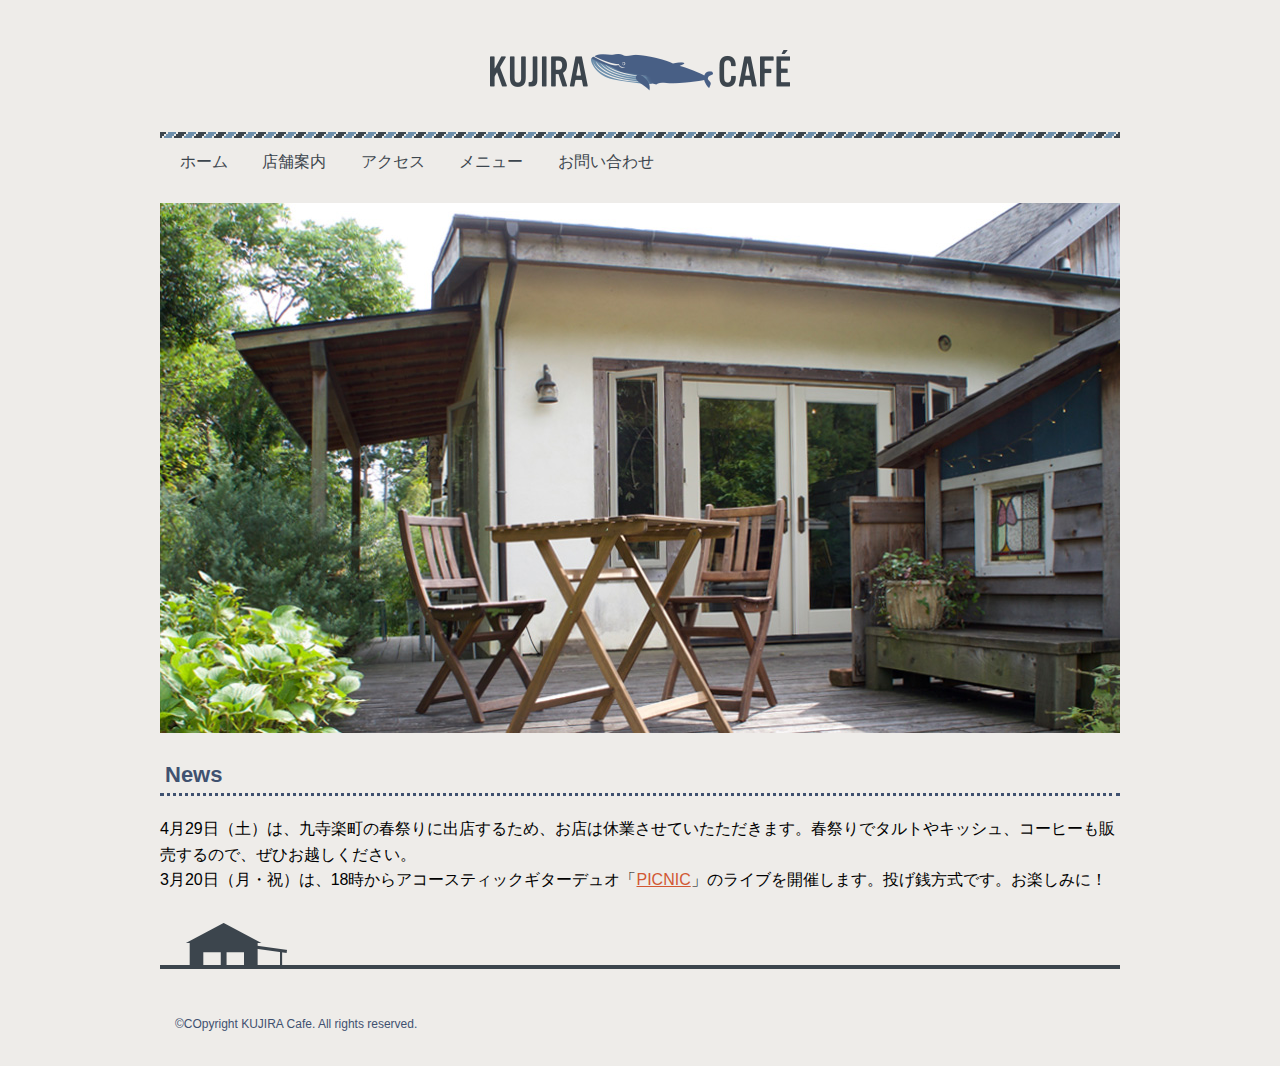
<file: index.html>
<!doctype html>
<html>
<head>
<meta charset="UTF-8">
<meta name="viewport" content="width=device-width, initial-scale=1">
<title>KUJIRA Cafeへようこそ</title>
<link rel="stylesheet" href="css/style.css">
</head>
<body>
<div class="wrapper">
<!--ヘッダー-->
	<header class="header">
		<h1 class="logo"><a href="index.html"><img src="images/logo.png" alt="KUJIRA Cafe"></a></h1>
		<nav class="nav">
			<ul>
				<li><a href="index.html">ホーム</a></li>
				<li><a href="about.html">店舗案内</a></li>
				<li><a href="access.html">アクセス</a></li>
				<li><a href="menu.html">メニュー</a></li>
				<li><a href="contact.html">お問い合わせ</a></li>
			</ul>
		</nav>
	</header>
<!--ヘッダーここまで-->
<!--メイン-->
	<div class="keyvisual">
		<img src="images/keyvisual.jpg" alt="">
	</div>
	<main>
			<h2 id="news">News</h2>
			<p class="news-item">4月29日（土）は、九寺楽町の春祭りに出店するため、お店は休業させていたただきます。春祭りでタルトやキッシュ、コーヒーも販売するので、ぜひお越しください。</p>
			<p class="news-item">3月20日（月・祝）は、18時からアコースティックギターデュオ「<a href="http://www.sbcr.jp" target="_blank">PICNIC</a>」のライブを開催します。投げ銭方式です。お楽しみに！</p>
	</main>
<!--メインここまで-->
<!--フッター-->
	<footer class="footer">
			<p>&copy;COpyright KUJIRA Cafe. All rights reserved.</p>
	</footer>
<!--フッターここまで--> 
</div>
</body>
</html>
</file>
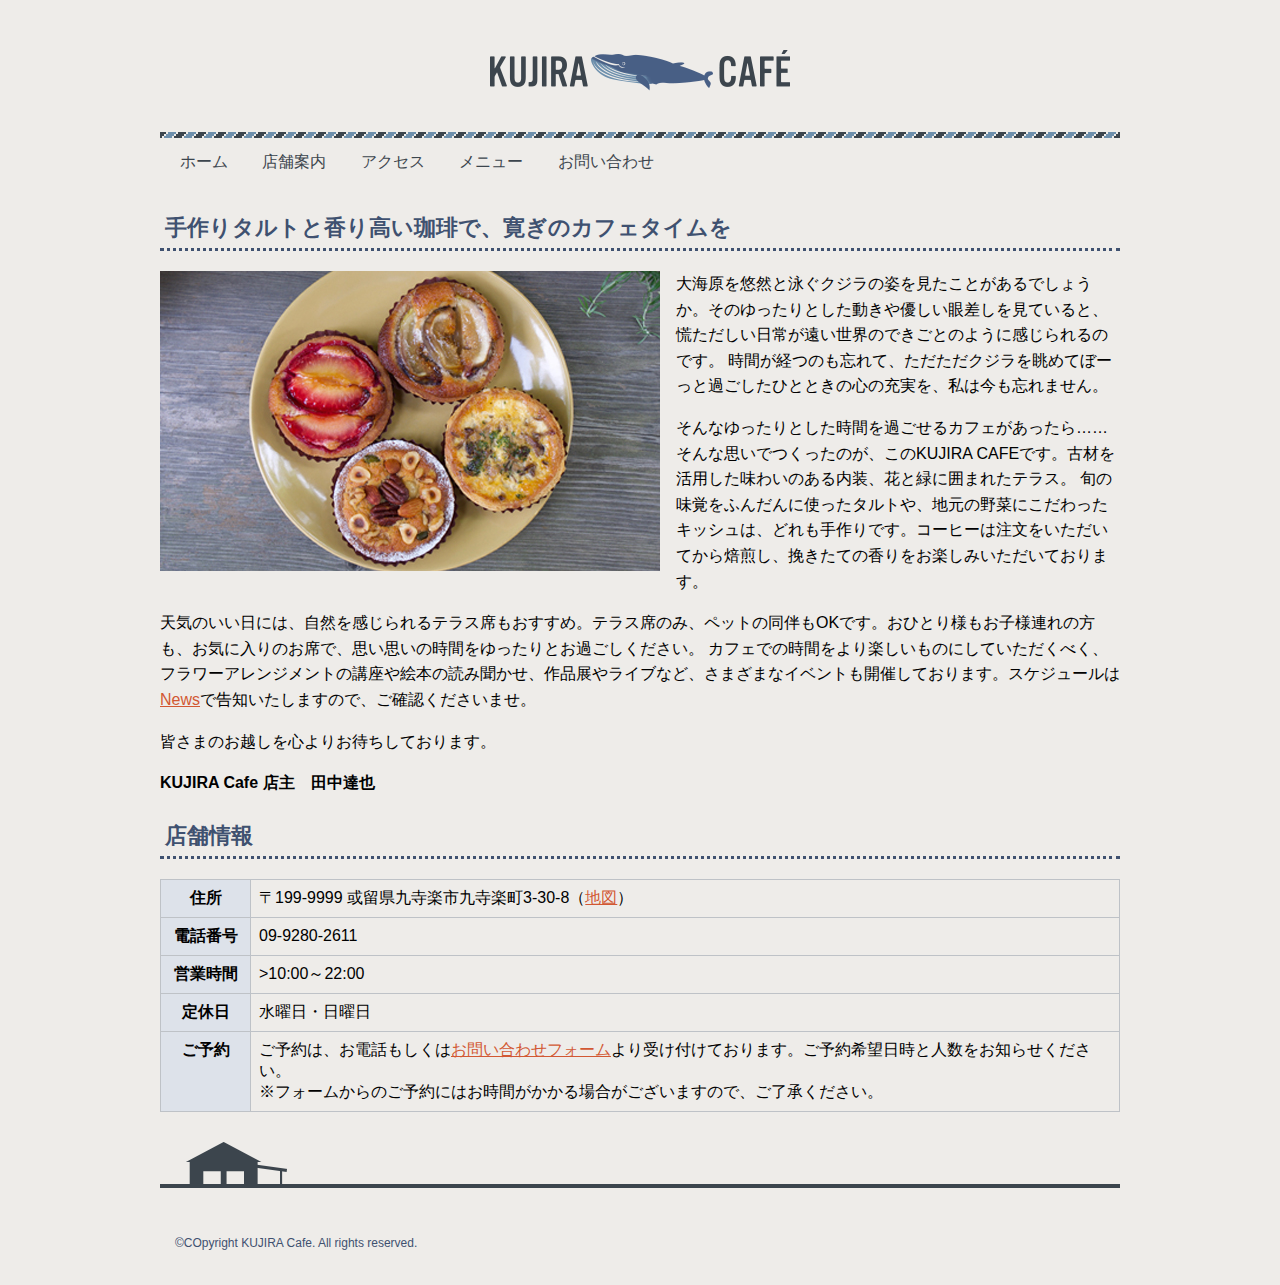
<file: about.html>
<!doctype html>
<html>
<head>
<meta charset="UTF-8">
<meta name="viewport" content="width=device-width, initial-scale=1">
<title>KUJIRA Cafeについて　｜　KUJIRA Cafe</title>
<link rel="stylesheet" href="css/style.css">
</head>
<body>
<div class="wrapper">
	<!-- ヘッダー -->
	<header class="header">
		<h1 class="logo"><a href="index.html"><img src="images/logo.png" alt="KUJIRA Cafe"></a></h1>
		<nav class="nav">
			<ul>
				<li><a href="index.html">ホーム</a></li>
				<li><a href="about.html">店舗案内</a></li>
				<li><a href="access.html">アクセス</a></li>
				<li><a href="menu.html">メニュー</a></li>
				<li><a href="contact.html">お問い合わせ</a></li>
			</ul>
		</nav>
	</header>
	<!-- ヘッダー ここまで -->
	<!-- メイン -->
	
	<main>
		<h2>手作りタルトと香り高い珈琲で、寛ぎのカフェタイムを</h2>
			<p><img src="images/about-photo.jpg" alt="タルトの写真" class="shop-photo">大海原を悠然と泳ぐクジラの姿を見たことがあるでしょうか。そのゆったりとした動きや優しい眼差しを見ていると、
			慌ただしい日常が遠い世界のできごとのように感じられるのです。
			時間が経つのも忘れて、ただただクジラを眺めてぼーっと過ごしたひとときの心の充実を、私は今も忘れません。</p>
			
			<p>そんなゆったりとした時間を過ごせるカフェがあったら……そんな思いでつくったのが、このKUJIRA CAFEです。古材を活用した味わいのある内装、花と緑に囲まれたテラス。
			旬の味覚をふんだんに使ったタルトや、地元の野菜にこだわったキッシュは、どれも手作りです。コーヒーは注文をいただいてから焙煎し、挽きたての香りをお楽しみいただいております。</p>
			
			<p>天気のいい日には、自然を感じられるテラス席もおすすめ。テラス席のみ、ペットの同伴もOKです。おひとり様もお子様連れの方も、お気に入りのお席で、思い思いの時間をゆったりとお過ごしください。
			カフェでの時間をより楽しいものにしていただくべく、フラワーアレンジメントの講座や絵本の読み聞かせ、作品展やライブなど、さまざまなイベントも開催しております。スケジュールは<a href="index.html#news">News</a>で告知いたしますので、ご確認くださいませ。</p>
			
			<p>皆さまのお越しを心よりお待ちしております。</p>
			
			<p><strong>KUJIRA Cafe 店主　田中達也</strong></p>

		<h2 class="clear">店舗情報</h2>
			<table class="info">
				<tr>
					<th>住所</th>
					<td>〒199-9999 或留県九寺楽市九寺楽町3-30-8（<a href="access.html">地図</a>）</td>
				</tr>
				<tr>
					<th>電話番号</th>
					<td>09-9280-2611</td>
				</tr>
				<tr>
					<th>営業時間</th>
					<td>>10:00～22:00</td>
				</tr>
				<tr>
					<th>定休日</th>
					<td>水曜日・日曜日</td>
				</tr>
				<tr>
					<th>ご予約</th>
					<td>ご予約は、お電話もしくは<a href="contact.html">お問い合わせフォーム</a>より受け付けております。ご予約希望日時と人数をお知らせください。<br>
				※フォームからのご予約にはお時間がかかる場合がございますので、ご了承ください。</td>
				</tr>
			</table>
	</main>
	<!-- メイン ここまで -->
	<!-- フッター -->
	<footer class="footer">
			<p>&copy;COpyright KUJIRA Cafe. All rights reserved.</p>
	</footer>
	<!-- フッター ここまで-->
</div>
</body>
</html>
</file>
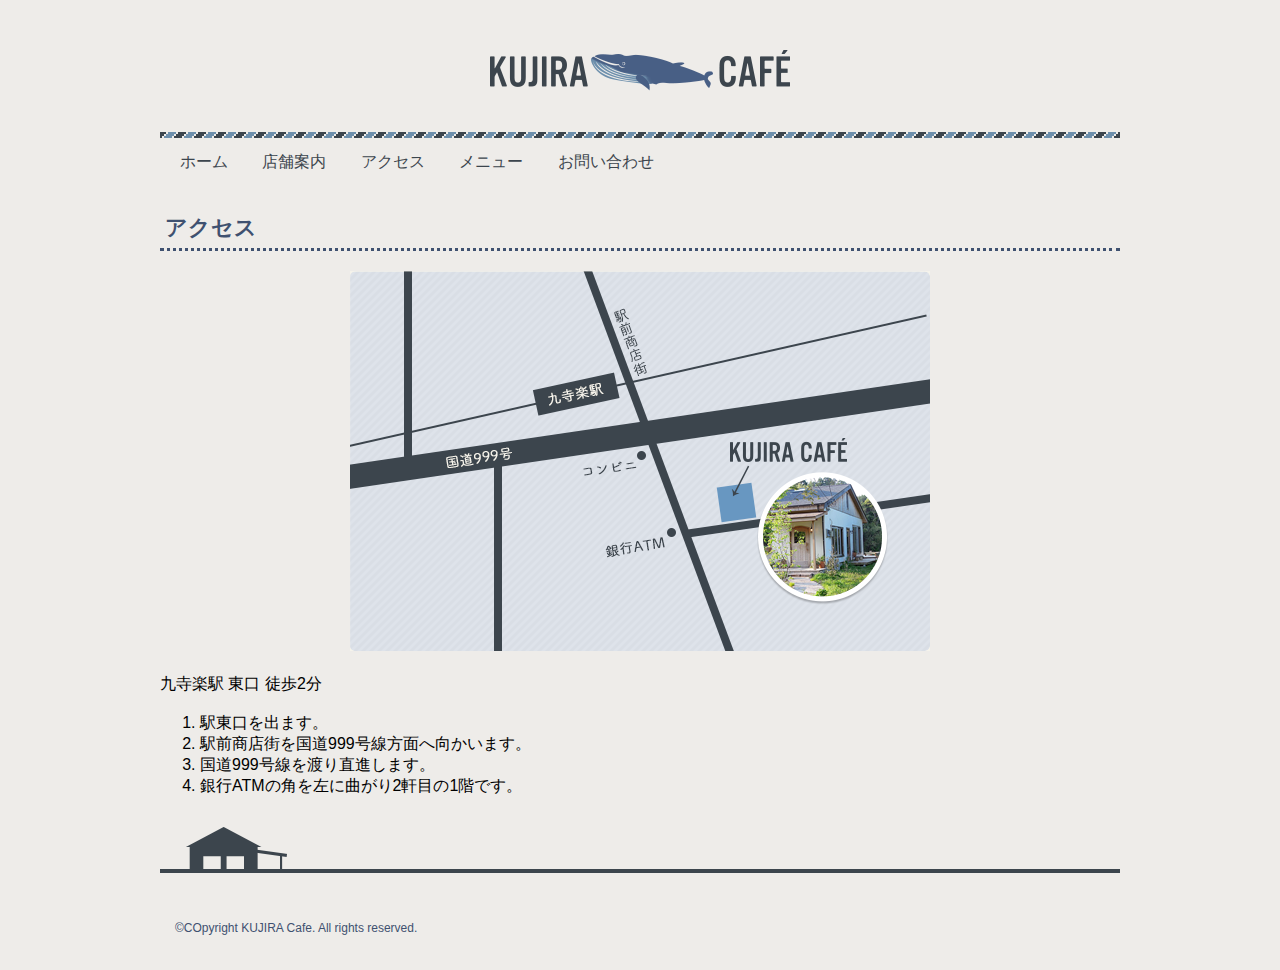
<file: access.html>
<!doctype html>
<html>
<head>
<meta charset="UTF-8">
<meta name="viewport" content="width=device-width, initial-scale=1">
<title>アクセス　｜　KUJIRA Cafe</title>
<link rel="stylesheet" href="css/style.css">
</head>
<body>
<div class="wrapper">
	<!-- ヘッダー -->
	<header class="header">
		<h1 class="logo"><a href="index.html"><img src="images/logo.png" alt="KUJIRA Cafe"></a></h1>
		<nav class="nav">
			<ul>
				<li><a href="index.html">ホーム</a></li>
				<li><a href="about.html">店舗案内</a></li>
				<li><a href="access.html">アクセス</a></li>
				<li><a href="menu.html">メニュー</a></li>
				<li><a href="contact.html">お問い合わせ</a></li>
			</ul>
		</nav>
	</header>
	<!-- ヘッダー ここまで -->
	<!-- メイン -->
	
	<main>
		<h2>アクセス</h2>
		<div class="map"><img src="images/map.png" alt="地図"></div>
			<p>九寺楽駅 東口 徒歩2分</p>
		<ol>
			<li>駅東口を出ます。</li>
			<li>駅前商店街を国道999号線方面へ向かいます。</li>
			<li>国道999号線を渡り直進します。</li>
			<lI>銀行ATMの角を左に曲がり2軒目の1階です。</li>
		</ol>
			
	</main>
	<!-- メイン ここまで -->
	<!-- フッター -->
	<footer class="footer">
			<p>&copy;COpyright KUJIRA Cafe. All rights reserved.</p>
	</footer>
	<!-- フッター ここまで-->
</div>
</body>
</html>
</file>
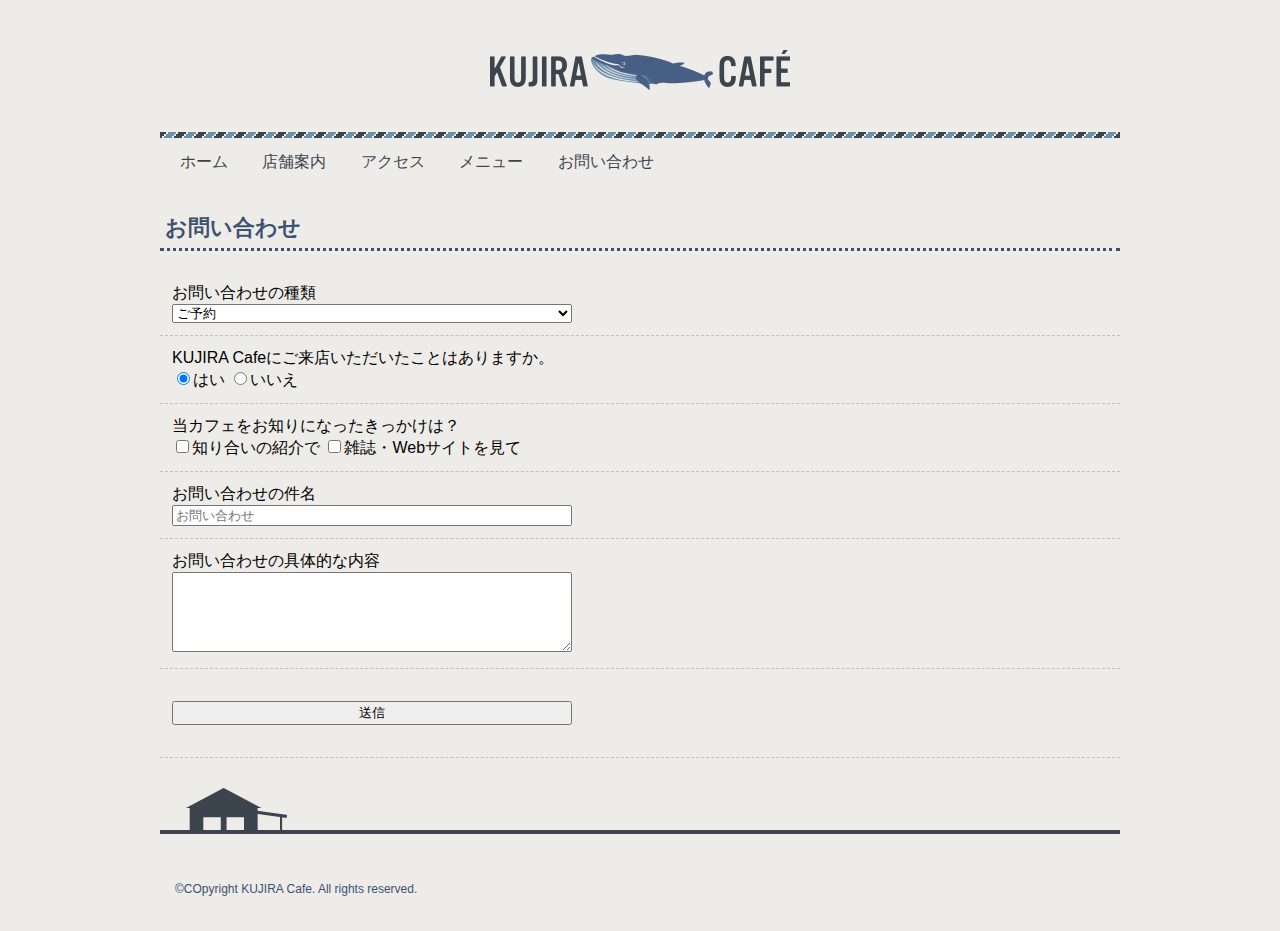
<file: contact.html>
<!doctype html>
<html>
<head>
<meta charset="UTF-8">
<meta name="viewport" content="width=device-width, initial-scale=1">
<title>お問い合わせ　｜　KUJIRA Cafe</title>
<link rel="stylesheet" href="css/style.css">
</head>
<body>
<div class="wrapper">
	<!-- ヘッダー -->
	<header class="header">
		<h1 class="logo"><a href="index.html"><img src="images/logo.png" alt="KUJIRA Cafe"></a></h1>
		<nav class="nav">
			<ul>
				<li><a href="index.html">ホーム</a></li>
				<li><a href="about.html">店舗案内</a></li>
				<li><a href="access.html">アクセス</a></li>
				<li><a href="menu.html">メニュー</a></li>
				<li><a href="contact.html">お問い合わせ</a></li>
			</ul>
		</nav>
	</header>
	<!-- ヘッダー ここまで -->
	<!-- メイン -->
	
	<main>
		<h2>お問い合わせ</h2>
		<form method="GET" action="result.html">
			<div>
				<label for="kind">お問い合わせの種類</label><br>
				<select  id="kind" name="kind">
					<option value="reservation">ご予約</option>
					<option value="event">イベントについて</option>
					<option value="contact">その他のお問い合わせ</option>
				</select>
			</div>
			<div>
				KUJIRA Cafeにご来店いただいたことはありますか。<br>
				<label><input type="radio" name="first" value="yes" checked>はい</label>
				<label><input type="radio" name="first" value="no">いいえ</label>
			</div>
			<div>
				当カフェをお知りになったきっかけは？<br>
				<label><input type="checkbox" name="how" value="friends">知り合いの紹介で</label>
				<label><input type="checkbox" name="how" value="magazine">雑誌・Webサイトを見て</label>
			</div>
			<div>
				<label>お問い合わせの件名<br>
				<input type="text" name="subject" placeholder="お問い合わせ"></label>
			</div>
			<div>
				<label>お問い合わせの具体的な内容<br>
				<textarea name="message"></textarea></label>
			</div>
			<div>
			<input type="submit" name="submit" value="送信">
			</div>
		</form>
	</main>
	<!-- メイン ここまで -->
	<!-- フッター -->
	<footer class="footer">
			<p>&copy;COpyright KUJIRA Cafe. All rights reserved.</p>
	</footer>
	<!-- フッター ここまで-->
</div>
</body>
</html>
</file>
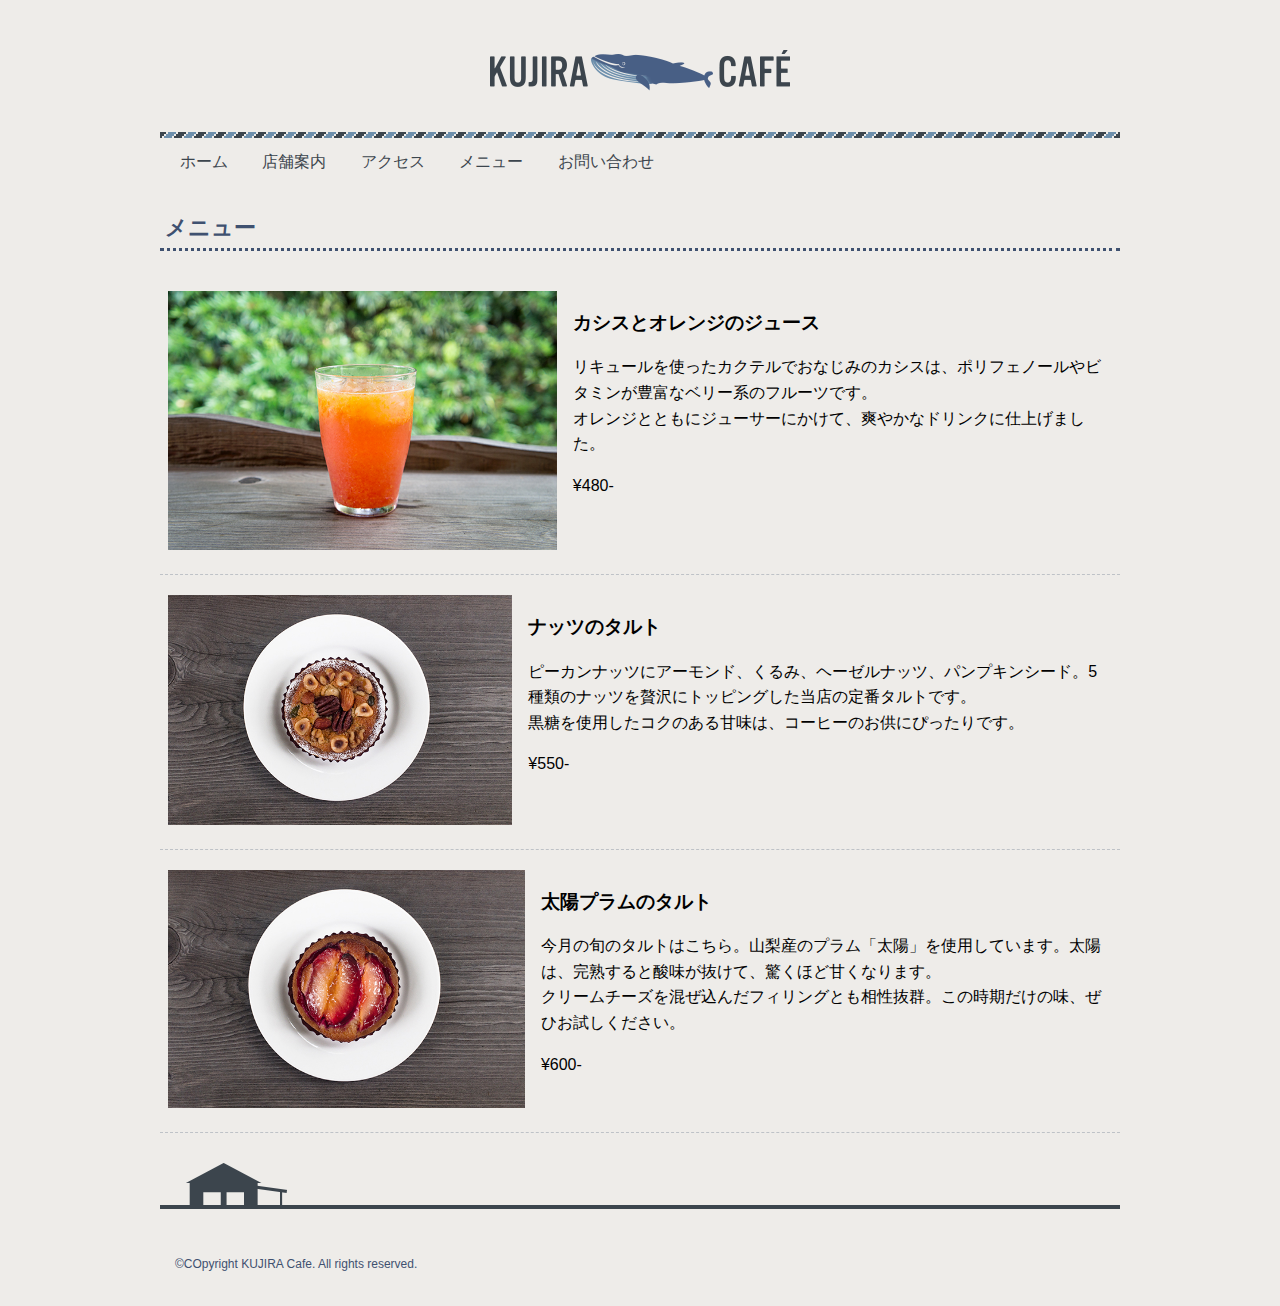
<file: menu.html>
<!doctype html>
<html>
<head>
<meta charset="UTF-8">
<meta name="viewport" content="width=device-width, initial-scale=1">
<title>メニュー | KUJIRA Cafe</title>
<link rel="stylesheet" href="css/style.css">
</head>
<body>
<div class="wrapper">
	<!-- ヘッダー -->
	<header class="header">
		<h1 class="logo"><a href="index.html"><img src="images/logo.png" alt="KUJIRA Cafe"></a></h1>
		<nav class="nav">
			<ul>
				<li><a href="index.html">ホーム</a></li>
				<li><a href="about.html">店舗案内</a></li>
				<li><a href="access.html">アクセス</a></li>
				<li><a href="menu.html">メニュー</a></li>
				<li><a href="contact.html">お問い合わせ</a></li>
			</ul>
		</nav>
	</header>
	<!-- ヘッダー ここまで -->
	<!-- メイン -->
	
	<main>
		<h2>メニュー</h2>
		<div class="menu-block">
			<div class="menu-item">
				<div class="menu-photo">
					<img src="images/menu-photo1.jpg" alt="">
				</div>

				<div class="menu-tex">
					<h3>カシスとオレンジのジュース</h3>
					<p>リキュールを使ったカクテルでおなじみのカシスは、ポリフェノールやビタミンが豊富なベリー系のフルーツです。<br>オレンジとともにジューサーにかけて、爽やかなドリンクに仕上げました。</p>
					<p>&yen;480-</p>
				</div>
			</div>

			<div class="menu-item">
				<div class="menu-photo">
					<img src="images/menu-photo2.jpg" alt="">
				</div>
				<div class="menu-tex">
					<h3>ナッツのタルト</h3>
					<p>ピーカンナッツにアーモンド、くるみ、ヘーゼルナッツ、パンプキンシード。5種類のナッツを贅沢にトッピングした当店の定番タルトです。<br>黒糖を使用したコクのある甘味は、コーヒーのお供にぴったりです。</p>
					<p>&yen;550-</p>
				</div>
		</div>

			<div class="menu-item">
				<div class="menu-photo">
					<img src="images/menu-photo3.jpg" alt="">
				</div>
				<div class="menu-tex">
					<h3>太陽プラムのタルト</h3>
					<p>今月の旬のタルトはこちら。山梨産のプラム「太陽」を使用しています。太陽は、完熟すると酸味が抜けて、驚くほど甘くなります。<br>クリームチーズを混ぜ込んだフィリングとも相性抜群。この時期だけの味、ぜひお試しください。</p>
					<p>&yen;600-</p>
				</div>
			</div>
		</div>

	</main>
	<!-- メイン ここまで -->
	<!-- フッター -->
	<footer class="footer">
			<p>&copy;COpyright KUJIRA Cafe. All rights reserved.</p>
	</footer>
	<!-- フッター ここまで-->
</div>
</body>
</html>
</file>
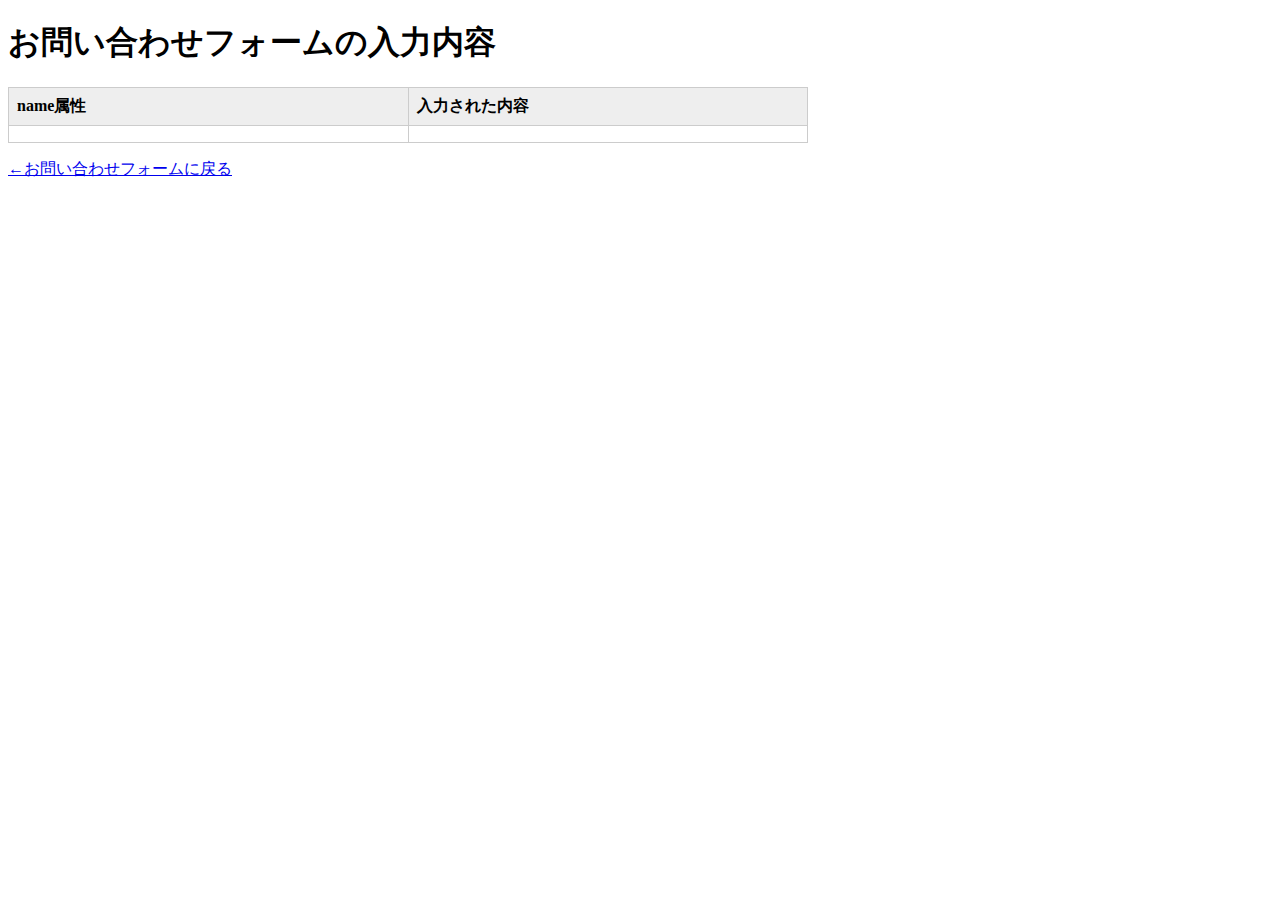
<file: result.html>
<!doctype html>
<html>
<head>
<meta charset="UTF-8">
<meta name="viewport" content="width=device-width, initial-scale=1">
<title>お問い合わせの入力内容</title>
<style>
#result {
	border: 1px solid #cccccc;
	border-collapse: collapse;
	width: 100%;
	max-width: 800px;
}
th, td {
	padding: 0.5em;
	border: 1px solid #cccccc;
	text-align: left;
	vertical-align: top;
}
th {
	width: 100px;
	background-color: #eeeeee;
}
</style>

</head>
<body>
<h1>お問い合わせフォームの入力内容</h1>
<table id="result">
	<tbody id="test">
	<tr><th>name属性</th><th>入力された内容</th></tr>
	</tbody>
</table>
<p><a href="contact.html">←お問い合わせフォームに戻る</a></p>

<script>
'use strict';

{
	window.addEventListener('DOMContentLoaded', function(){
		var params = decodeURI(location.search);
		params = params.substring(1);
		var paramArray = [];
		paramArray = params.split("&");
		var tableContent = "";
		paramArray.forEach(function(item, index){
			var keyValue = [];
			keyValue = item.split("=");
			var tr = document.createElement("tr");
			var tdName = document.createElement("td");
			tdName.textContent = keyValue[0];
			var tdValue = document.createElement("td");
			tdValue.textContent = keyValue[1];
			tr.appendChild(tdName);
			tr.appendChild(tdValue);
			var e = document.getElementById("test");
			e.appendChild(tr);
		});
	});
}
</script>
</body>
</html>
</file>
<file: css/style.css>
@charset "UTF-8";

/*全てのWebページに適用される*/
html {
	font-family: sans-serif;
}
html * {
	box-sizing: border-box;
}



body {
	margin: 0 0 0 0;
	background-color: #eeece9;
}
.wrapper {
	margin: 0 auto 0 auto;
	max-width: 960px;
}



h2 {
	color: #3f5170;
	font-size: 22px;
	border-bottom: 3px dotted #3f5170;
	margin-top: 20px;
	margin-right: 0px;
	margin-bottom:20px;
	margin-left: 0px;
	padding-top: 5px;
	padding-right: 5px;
	padding-bottom: 5px;
	padding-left: 5px;
}



p {
	line-height: 1.6;
}



a:link {
	color: #d25833;
}
a:visited {
	color: #d25833;
}
a:hover {
	color: #e3937a;
}
a:active {
	color: #ff6a3b;
}
img {
	max-width: 100%;
	height: auto;
}



/* 全てのページに適用 - ヘッダー - */
.logo {
	margin: 50px 0 40px 0;
	line-height: 0;
	text-align: center; 
}



.nav li {
	display: inline;
	list-style-type: none;
	padding-right: 30px;
}


.nav ul {
	margin: 0 0 0 0;
	padding: 20px 10px 15px 20px;
	background-image: url(../images/menu-bg.png);
	background-repeat: repeat-x;
}



.nav a:link {
	color: #3c454d;
	text-decoration: none;
}
.nav a:visited {
	color: #3c454d;
	text-decoration: none;
}
.nav a:hover {
	color: #7b8dac;
	text-decoration: none;
}
.nav a:active {
	color: #5a9bc0;
	text-decoration: none;
}



/* 全てのページに適用 - フッター - */
.footer {
	background-image: url(../images/footer-bg.png);
	background-repeat: no-repeat;
	margin-top: 30px;
	padding: 80px 15px 20px 15px;
	font-size: 12px;
	color: #3f5170;
}



/* 個別のスタイル */
/* index.html */
.keyvisual {
	margin: 15px 0 0 0;
	}
.news-item {
	margin: 0;
}



/* about.html */
.shop-photo {
	float: left;
	padding: 0 1em 1em 0;
}
.clear {
	claer: both;
}



/* テーブル */
.info {
	border-collapse: collapse;
}

.info th, .info td {
	padding: 8px;
	border: 1px solid #bec2c7;
	text-align: 1eft;
}

.info th {
	background-color: #dde2ea;
	width: 90px;
	color: 33f5170;
	vertical-align: top;
}



/* menu.html */
.menu-item {
	display: flex;
	border-bottom: 1px dashed #bec2c7;
	padding: 20px 8px;
}
.menu-photo {
	margin-right: 16px;
	flex: 1 1 auto;
}
.menu-text {
	flex: 0 0 336px;
}



/* access.html */
.map {
	text-align: center;
}



/* contact.html */
form div {
	padding: 12px;
	border-bottom: 1px dashed #bec2c7;
}
select {
	width: 30em;
}
input[name="subject"] {
	width: 30em;
}
textarea {
	width: 30em;
	height: 6em;
}
input[type="submit"] {
	margin: 20px 0;
	width: 30em;
}



/* スマートフォン向けCSS */
@media (max-width: 767px) {
	/* 全体 - ナビゲーション */
	.wrapper {
		margin: 0 8px;
	}
	.logo {
		margin: 30px 0;
	}
	.logo img {
		width: 200px;
	}
	.nav {
		background-color: #dfddda;
	}
	.nav li {
		display: block;
	}



	/* menu.html - 横並び解除 */
	.menu-item {
		display: block;
	}
	.menu-photo {
		margin-right: 0;
		width: 100%;
	}
	.menu-text {
		width: 100%
	}
	/* about.html - 画像のパディングを調整 */
	.shop-photo {
		padding-right: 0;
	}
	/* contact.html - フォーム */
	select {
		width: 100%;
	}
	input[name="subject"] {
		width: 100%;
	}
	textarea {
		width: 100%;
	}
	input[type="submit"] {
		margin: 20px 0;
		width: 100%;
	}
}
</file>
